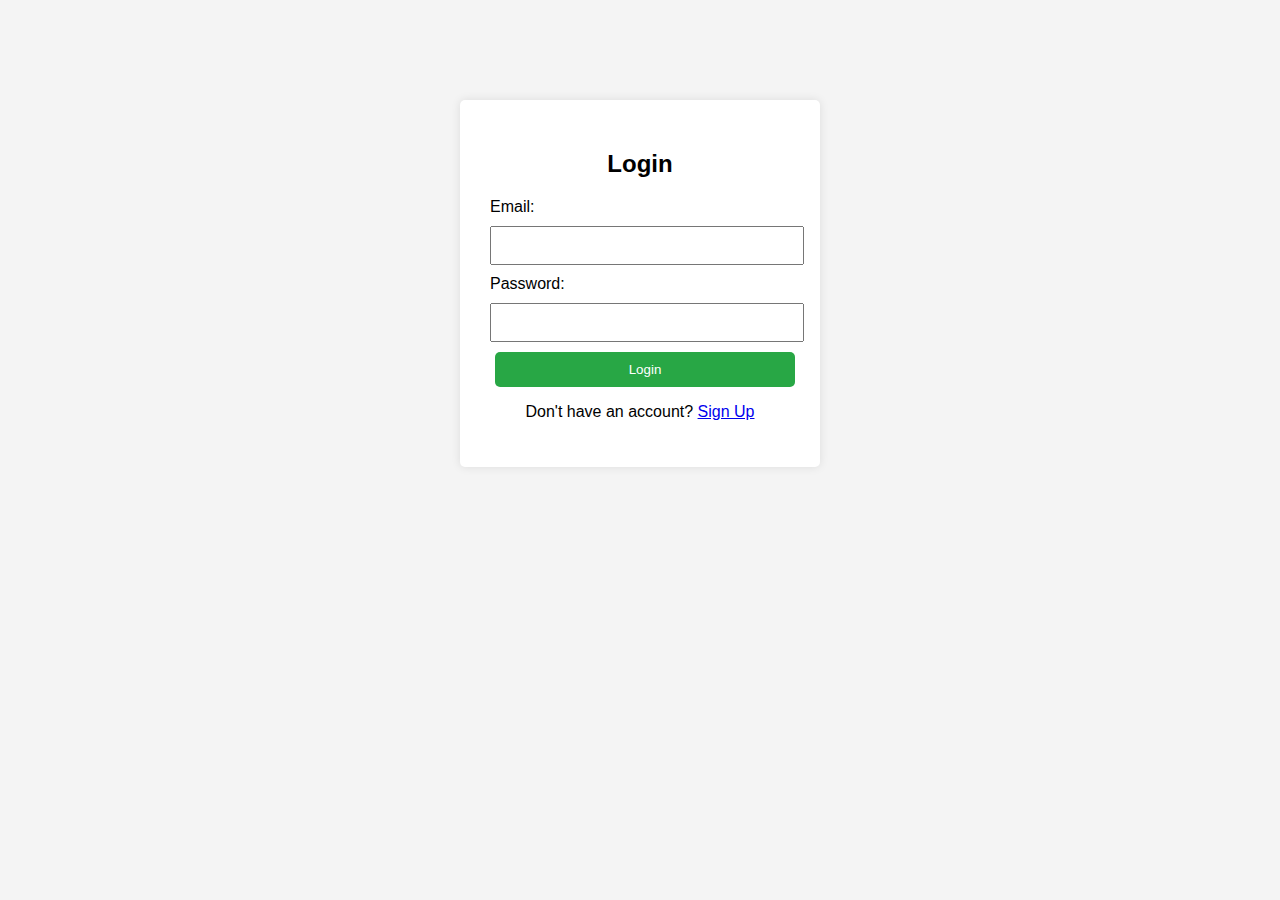
<file: index.html>
<!DOCTYPE html>
<html lang="en">
<head>
    <meta charset="UTF-8">
    <meta name="viewport" content="width=device-width, initial-scale=1.0">
    <title>Login</title>
    <link rel="stylesheet" href="style.css">
</head>
<body>
    <div class="login-container">
        <h2>Login</h2>
        <form id="loginForm">
            <label for="email">Email:</label>
            <input type="email" id="email" required >
            
            <label for="password">Password:</label>
            <input type="password" id="password" required>
            
            <button type="submit" style="margin-left: 5px;">Login</button>
        </form>
        <p style="text-align: center;">Don't have an account? <a href="signup.html">Sign Up</a></p>
    </div>

    <script src="script.js"></script>
</body>
</html>
</file>
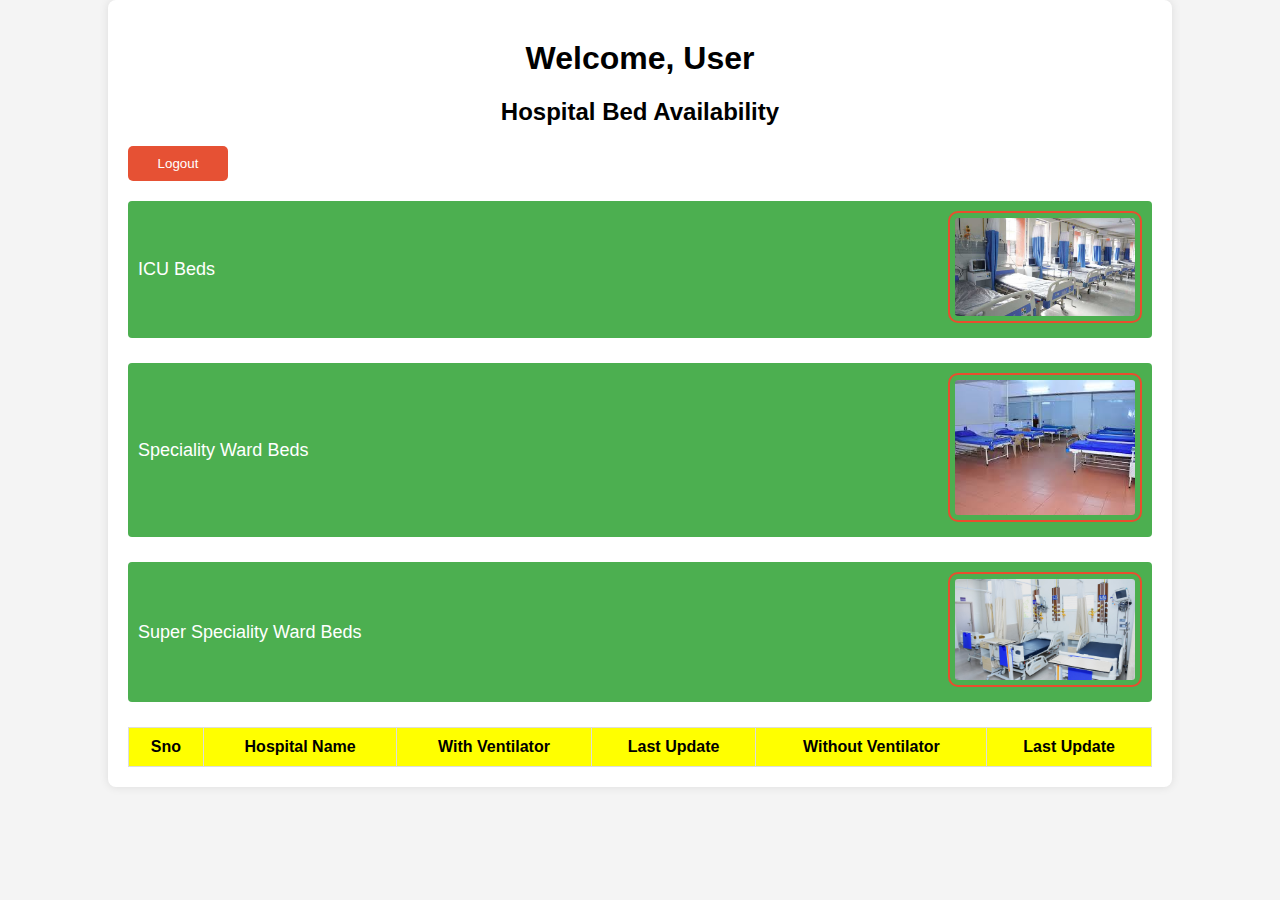
<file: home.html>
<!DOCTYPE html>
<html lang="en">
<head>
    <meta charset="UTF-8">
    <meta name="viewport" content="width=device-width, initial-scale=1.0">
    <title>Bed Availability</title>
    <link rel="stylesheet" href="style.css">
</head>
<body>
    <div class="container">
        <h1>Welcome, <span id="username-display"></span></h1>
        <h2>Hospital Bed Availability</h2>
        <button id="logout" style="width: 100px;background-color: rgba(226, 52, 18, 0.855);">Logout</button>
        <div style="height: 20px;"></div>
        <div id="categories">
            <div class="category">
                <button class="dropdown-btn">
                    <span class="category-text">ICU Beds</span>
                    <span class="category-image">
                        <img src="/images/icu.jpg" alt="ICU Beds Image">
                    </span>
                </button>
                <ul class="subcategory-list">
                    <li data-subcategory="accident-emergency">Accident & Emergency Beds</li>
                    <li data-subcategory="cardiology">Cardiology (Cardiac Care Unit)</li>
                    <li data-subcategory="gastro-surgery">Gastro Surgery</li>
                </ul>
            </div>
            
            <div class="category">
                <button class="dropdown-btn">
                    <span class="category-text">Speciality Ward Beds</span>
                    <span class="category-image">
                        <img src="/images/special.jpeg" alt="ICU Beds Image">
                    </span>
                </button>
                <ul class="subcategory-list">
                </ul>
            </div>
            
            <div class="category">
                <button class="dropdown-btn">
                    <span class="category-text">Super Speciality Ward Beds</span>
                    <span class="category-image">
                        <img src="/images/superspecial.jpg" alt="ICU Beds Image">
                    </span>
                </button>
                <ul class="subcategory-list">
                </ul>
            </div>
        </div>

        <div id="bed-details">
            <h2 id="subcategory-title"></h2>
            <table id="bed-details-table">
                <thead>
                    <tr>
                        <th>Sno</th>
                        <th>Hospital Name</th>
                        <th>With Ventilator</th>
                        <th>Last Update</th>
                        <th>Without Ventilator</th>
                        <th>Last Update</th>
                    </tr>
                </thead>
                <tbody>
                </tbody>
            </table>
        </div>
    </div>
    </div>

    <script src="script.js"></script>
</body>
</html>
</file>
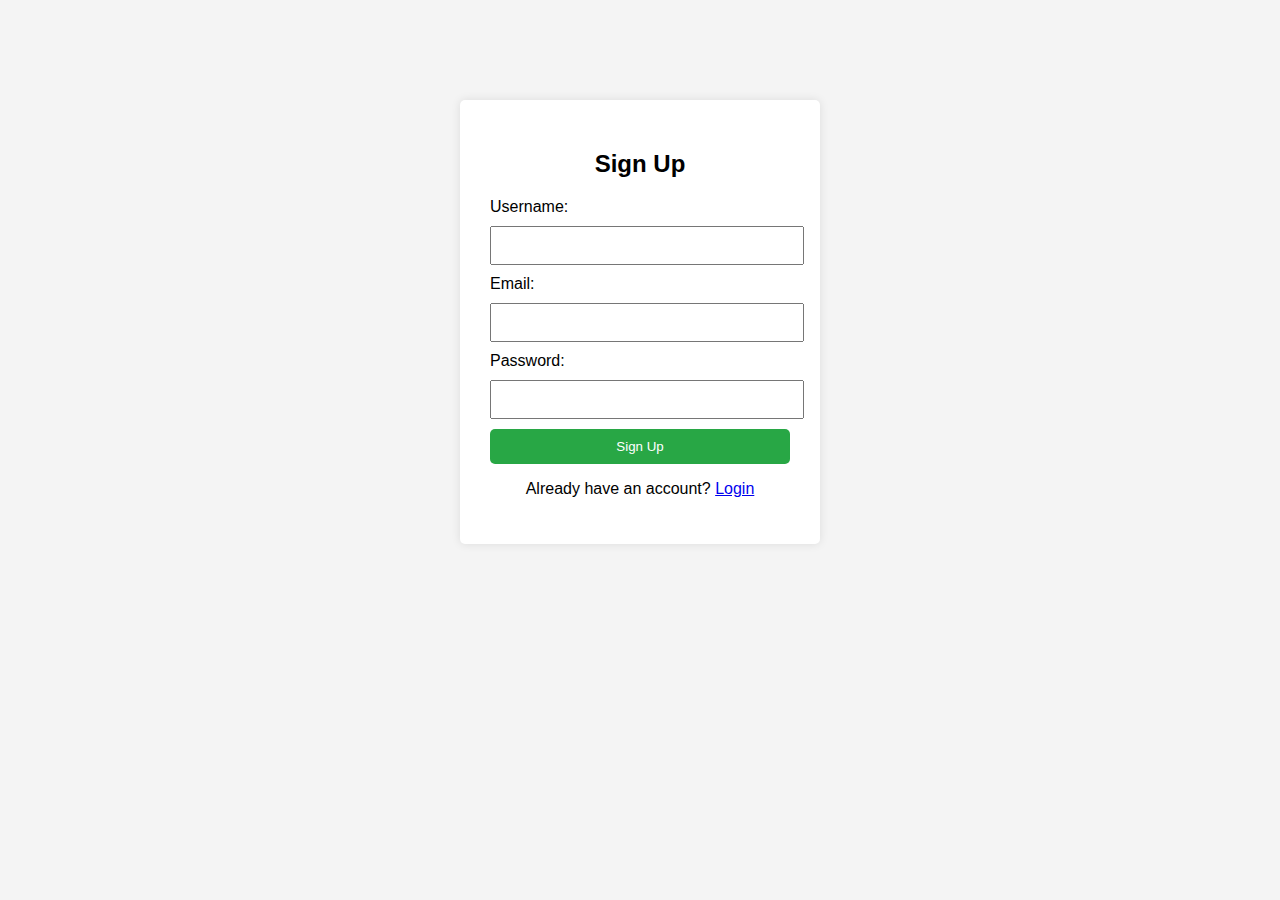
<file: signup.html>
<!DOCTYPE html>
<html lang="en">
<head>
    <meta charset="UTF-8">
    <meta name="viewport" content="width=device-width, initial-scale=1.0">
    <title>Sign Up</title>
    <link rel="stylesheet" href="style.css">
</head>
<body>
    <div class="signup-container">
        <h2>Sign Up</h2>
        <form id="signupForm">
            <label for="username">Username:</label>
            <input type="text" id="username" required>

            <label for="email">Email:</label>
            <input type="email" id="email" required>
            
            <label for="password">Password:</label>
            <input type="password" id="password" required>

            <button type="submit">Sign Up</button>
        </form>
        <p style="text-align: center;">Already have an account? <a href="index.html">Login</a></p>
    </div>

    <script src="script.js"></script>
</body>
</html>
</file>
<file: style.css>
body {
    font-family: Arial, sans-serif;
    margin: 0;
    padding: 0;
    background-color: #f0f0f0;
}

.container {
    width: 80%;
    margin: auto;
    background-color: white;
    padding: 20px;
    border-radius: 8px;
    box-shadow: 0 0 10px rgba(0, 0, 0, 0.1);
}

h1 {
    text-align: center;
}

.category {
    margin-bottom: 20px;
    display: flex;
    justify-content: space-between;
    align-items: center;
}

.dropdown-btn {
    display: flex;
    justify-content: space-between;
    align-items: center;
    background-color: #4CAF50;
    color: white;
    padding: 10px;
    width: 100%;
    text-align: left;
    border: none;
    cursor: pointer;
    font-size: 18px;
    border-radius: 4px;
    margin-bottom: 5px;
}

.dropdown-btn:hover {
    background-color: #45a049;
}

.category-text {
    flex-grow: 1;
    text-align: left;
    padding-right: 10px;
}

.category-image img {
    height: auto;
    width: 180px;
    object-fit: contain;
    padding: 5px;
    border: 2px solid rgb(234, 77, 46);
    border-radius: 10px;
}

.subcategory-list {
    list-style: none;
    padding: 0;
    margin: 0;
    display: none; /* Initially hidden */
}

.subcategory-list li {
    padding: 10px;
    background-color: #a9d5ab;
    margin-bottom: 5px;
    cursor: pointer;
}

.subcategory-list li:hover {
    background-color: #7cc17c;
}

#bed-details {
    margin-top: 20px;
}

#bed-details-table {
    width: 100%;
    border-collapse: collapse;
    text-align: center;
}

#bed-details-table th, #bed-details-table td {
    padding: 10px;
    border: 1px solid #ddd;
    text-align: center;
}

#bed-details-table th {
    background-color: yellow;
    color: black;
    font-weight: bold;
}

#bed-details-table tbody tr:nth-child(odd) {
    background-color: #f2f2f2;
}
body {
    font-family: Arial, sans-serif;
    background-color: #f4f4f4;
    margin: 0;
    padding: 0;
}

.container {
    width: 80%;
    margin: auto;
    overflow: hidden;
}

h1, h2 {
    text-align: center;
    margin-top: 20px;
}

.login-container, .signup-container {
    width: 300px;
    margin: 100px auto;
    background: white;
    padding: 30px;
    box-shadow: 0px 0px 10px rgba(0, 0, 0, 0.1);
    border-radius: 5px;
}

form label {
    display: block;
    margin-bottom: 10px;
    padding-right: 0px;
}

form input {
    width: 100%;
    padding: 10px;
    margin-bottom: 10px;
    padding-right: 0px;
}

button {
    width: 100%;
    padding: 10px;
    background-color: #28a745;
    color: white;
    border: none;
    border-radius: 5px;
    cursor: pointer;
}

button:hover {
    background-color: #218838;
}
</file>
